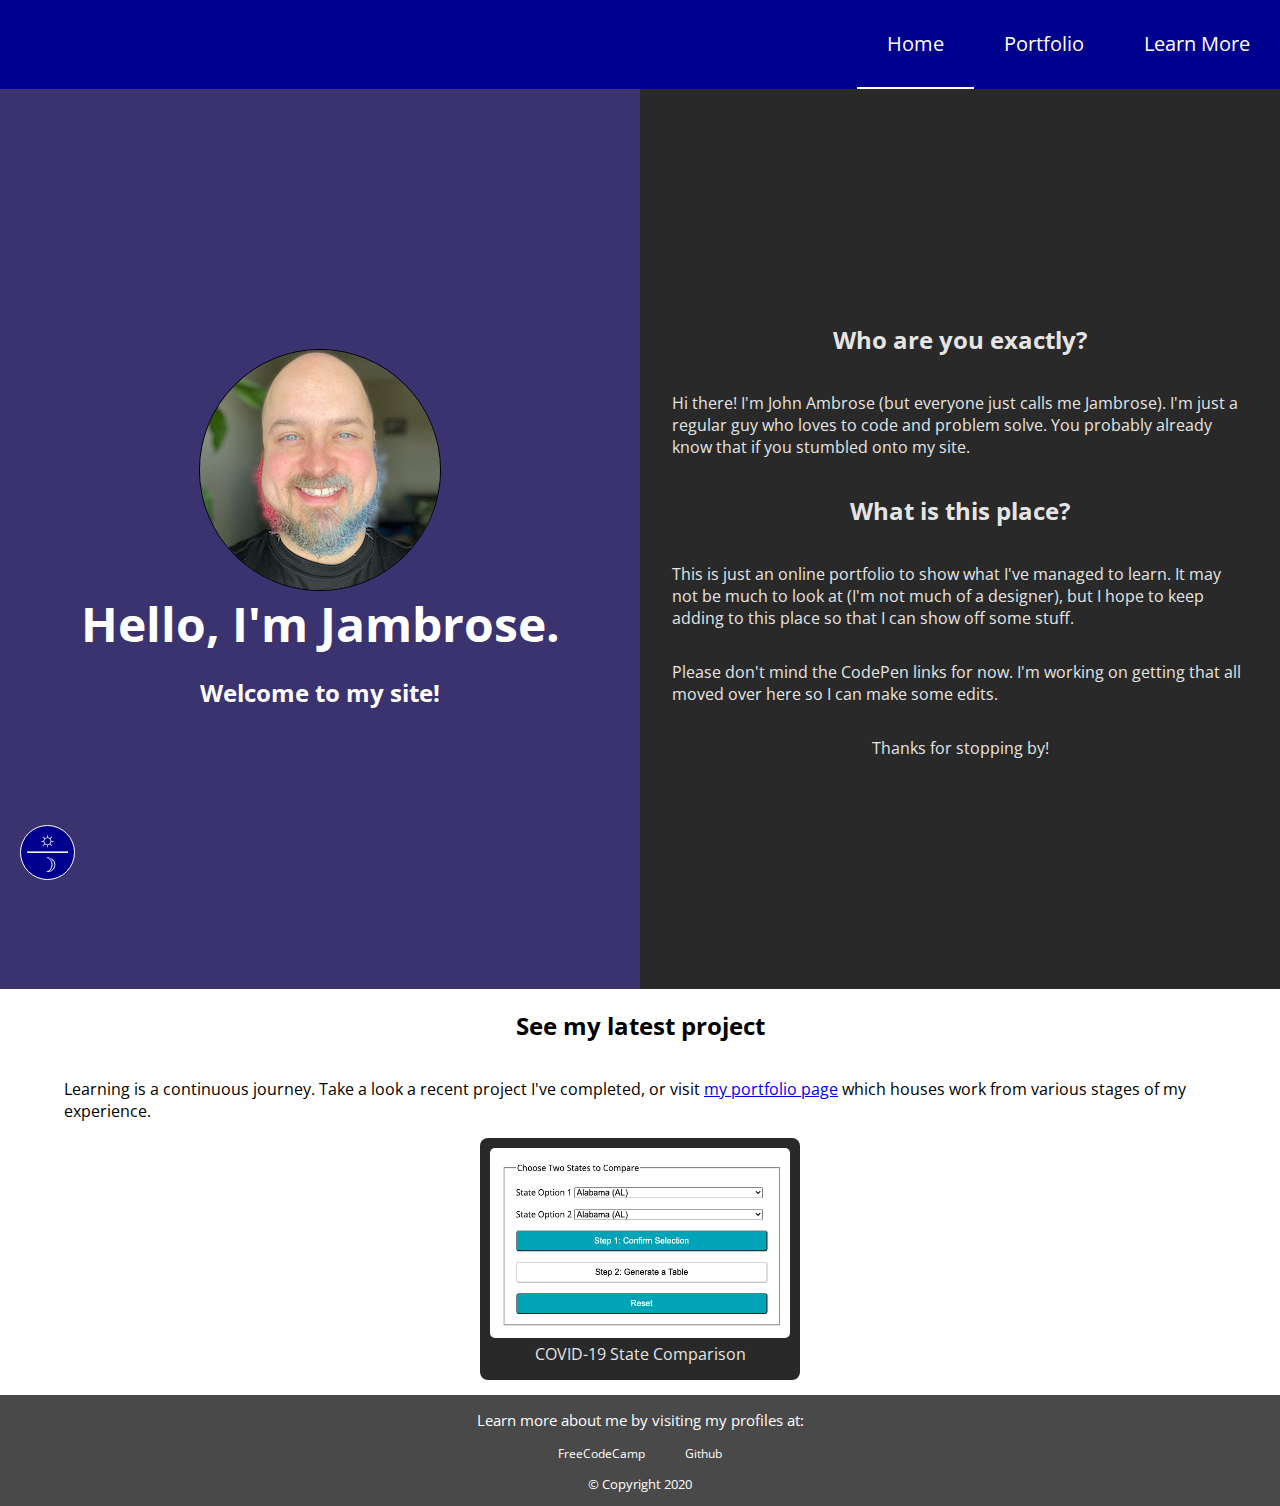
<file: index.html>
<!DOCTYPE html>
<html>

<head>
	<title>Welcome to Jambrose's Portfolio</title>
	<link rel="stylesheet" type="text/css" href="css/main.css">
	<link href="https://fonts.googleapis.com/css?family=Open+Sans:300,400,400i,600,700&display=swap" rel="stylesheet">
	<meta name="viewport" content="width=device-width, initial-scale=1">
</head>

<body>

	<nav id="navbar">
		<button id="theme-switcher" alt="switch day/night mode" role="switch day/night mode"
			onclick="swapTheme()">&#9788;
			<hr>&#9789;
		</button>
		<ul>
			<li class="selected" id="home"><a href="#">Home</a></li>
			<li id="nav-about-me"><a href="#about-me">About Me</a></li>
			<li><a href="portfolio/portfolio.html">Portfolio</a></li>
			<li><a href="#tech-social">Learn More</a></li>
		</ul>
	</nav>
	<main>
		<section id="welcome-section">
			<img id="profile-pic" src="img/jambrose-small.jpeg"
				alt="Picture of John Ambrose smiling with a mutli-colorbeard">
			<h1>Hello, I'm Jambrose.</h1>
			<h2 id="welcome-tagline">Welcome to my site!</h2>
		</section>
		<section id="about-me">
			<h2>Who are you exactly?</h2>
			<p>
				Hi there! I'm John Ambrose (but everyone just calls me Jambrose). I'm just a regular guy who loves
				to code and problem solve. You probably already know that if you stumbled onto my site.
			</p>
			<h2>What is this place?</h2>
			<p>
				This is just an online portfolio to show what I've managed to learn. It may not be much to look
				at (I'm not much of a designer), but I hope to keep adding to this place so that I can show off
				some stuff.
			</p>
			<p>
				Please don't mind the CodePen links for now. I'm working on getting that all moved over here so
				I can make some edits.
			</p>
			<p>
				Thanks for stopping by!
			</p>
		</section>
		<section id="project-highlight">
			<h2>See my latest project</h1>
				<p>
					Learning is a continuous journey. Take a look a recent project I've completed, or visit <a
						href="portfolio/portfolio.html">my portfolio
						page</a> which houses work from various stages of my experience.
				</p>
				<div id="gallery">
					<a href="portfolio/covid_API.html" class="project-tile"><img
							alt="preview image covid state comparison page" src="img/covid-state-compare.png">COVID-19
						State Comparison</a>
				</div>
		</section>

		<section id="tech-social">
			<p>Learn more about me by visiting my profiles at:</p>
			<ul id="link-list">
				<li><a target="_blank" href="https://www.freecodecamp.org/thejambrose">FreeCodeCamp</a></li>
				<li><a target="_blank" id="profile-link" href="https://github.com/TheJambrose">Github</a></li>
			</ul>
		</section>

	</main>

	<footer>
		<p>&copy; Copyright 2020 </p>
	</footer>

	<script src="js/script.js"></script>
</body>

</html>
</file>
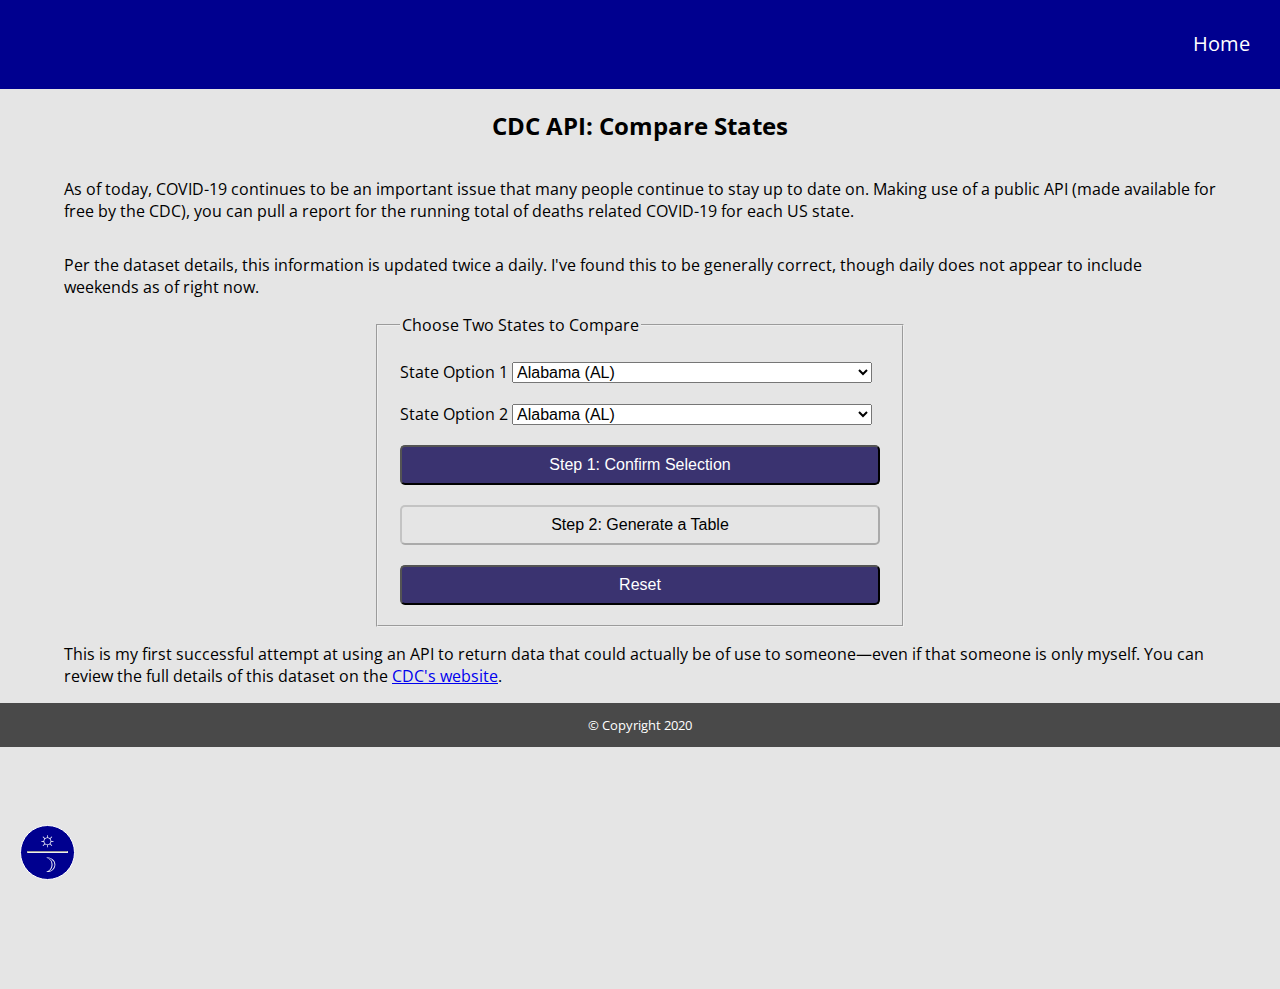
<file: covid_API/covid_API.html>
<!DOCTYPE html>
<html>

<head>
	<title>Compare Covid Deaths Between States</title>
	<link rel="stylesheet" type="text/css" href="../css/main.css">
	<link href="https://fonts.googleapis.com/css?family=Open+Sans:300,400,400i,600,700&display=swap" rel="stylesheet">
	<link rel="stylesheet" type="text/css" href="../css/covid_API.css">
	<meta name="viewport" content="width=device-width, initial-scale=1">
</head>

<body>

	<nav id="navbar">
		<button id="theme-switcher" alt="switch day/night mode" role="switch day/night mode"
			onclick="swapTheme()">&#9788;
			<hr>&#9789;
		</button>
		<ul>
			<li id="home-button"><a href="../index.html">Home</a></li>
		</ul>
	</nav>
	<main>
		<section id="intro">
			<h2>CDC API: Compare States</h2>
			<p>As of today, COVID-19 continues to be an important issue that many people continue to stay up to date on.
				Making use of a public API (made available for free by the CDC), you can pull a report for the running
				total of deaths related COVID-19 for each US state.</p>
			<p>Per the dataset details, this information is updated twice a daily. I&apos;ve found this to be generally
				correct,
				though daily does not appear to include weekends as of right now.</p>
			<fieldset>
				<legend>Choose Two States to Compare</legend>

				<label for="stateA">State Option 1
					<select id="stateA">
						<option value="AL">Alabama (AL)</option>
						<option value="AK">Alaska (AK)</option>
						<option value="AZ">Arizona (AZ)</option>
						<option value="AR">Arkansas (AR)</option>
						<option value="CA">California (CA)</option>
						<option value="CO">Colorado (CO)</option>
						<option value="CT">Connecticut (CT)</option>
						<option value="DE">Delaware (DE)</option>
						<option value="DC">District Of Columbia (DC)</option>
						<option value="FL">Florida (FL)</option>
						<option value="GA">Georgia (GA)</option>
						<option value="HI">Hawaii (HI)</option>
						<option value="ID">Idaho (ID)</option>
						<option value="IL">Illinois (IL)</option>
						<option value="IN">Indiana (IN)</option>
						<option value="IA">Iowa (IA)</option>
						<option value="KS">Kansas (KS)</option>
						<option value="KY">Kentucky (KY)</option>
						<option value="LA">Louisiana (LA)</option>
						<option value="ME">Maine (ME)</option>
						<option value="MD">Maryland (MD)</option>
						<option value="MA">Massachusetts (MA)</option>
						<option value="MI">Michigan (MI)</option>
						<option value="MN">Minnesota (MN)</option>
						<option value="MS">Mississippi (MS)</option>
						<option value="MO">Missouri (MO)</option>
						<option value="MT">Montana (MT)</option>
						<option value="NE">Nebraska (NE)</option>
						<option value="NV">Nevada (NV)</option>
						<option value="NH">New Hampshire (NH)</option>
						<option value="NJ">New Jersey (NJ)</option>
						<option value="NM">New Mexico (NM)</option>
						<option value="NY">New York (NY)</option>
						<option value="NC">North Carolina (NC)</option>
						<option value="ND">North Dakota (ND)</option>
						<option value="OH">Ohio (OH)</option>
						<option value="OK">Oklahoma (OK)</option>
						<option value="OR">Oregon (OR)</option>
						<option value="PA">Pennsylvania (PA)</option>
						<option value="RI">Rhode Island (RI)</option>
						<option value="SC">South Carolina (SC)</option>
						<option value="SD">South Dakota (SD)</option>
						<option value="TN">Tennessee (TN)</option>
						<option value="TX">Texas (TX)</option>
						<option value="UT">Utah (UT)</option>
						<option value="VT">Vermont(VT)</option>
						<option value="VA">Virginia(VA)</option>
						<option value="WA">Washington(WA)</option>
						<option value="WV">West Virginia(WV)</option>
						<option value="WI">Wisconsin (WI)</option>
						<option value="WY">Wyoming (WY)</option>
					</select>
				</label>
				<label for="stateB">State Option 2
					<select id="stateB">
						<option value="AL">Alabama (AL)</option>
						<option value="AK">Alaska (AK)</option>
						<option value="AZ">Arizona (AZ)</option>
						<option value="AR">Arkansas (AR)</option>
						<option value="CA">California (CA)</option>
						<option value="CO">Colorado (CO)</option>
						<option value="CT">Connecticut (CT)</option>
						<option value="DE">Delaware (DE)</option>
						<option value="DC">District Of Columbia (DC)</option>
						<option value="FL">Florida (FL)</option>
						<option value="GA">Georgia (GA)</option>
						<option value="HI">Hawaii (HI)</option>
						<option value="ID">Idaho (ID)</option>
						<option value="IL">Illinois (IL)</option>
						<option value="IN">Indiana (IN)</option>
						<option value="IA">Iowa (IA)</option>
						<option value="KS">Kansas (KS)</option>
						<option value="KY">Kentucky (KY)</option>
						<option value="LA">Louisiana (LA)</option>
						<option value="ME">Maine (ME)</option>
						<option value="MD">Maryland (MD)</option>
						<option value="MA">Massachusetts (MA)</option>
						<option value="MI">Michigan (MI)</option>
						<option value="MN">Minnesota (MN)</option>
						<option value="MS">Mississippi (MS)</option>
						<option value="MO">Missouri (MO)</option>
						<option value="MT">Montana (MT)</option>
						<option value="NE">Nebraska (NE)</option>
						<option value="NV">Nevada (NV)</option>
						<option value="NH">New Hampshire (NH)</option>
						<option value="NJ">New Jersey (NJ)</option>
						<option value="NM">New Mexico (NM)</option>
						<option value="NY">New York (NY)</option>
						<option value="NC">North Carolina (NC)</option>
						<option value="ND">North Dakota (ND)</option>
						<option value="OH">Ohio (OH)</option>
						<option value="OK">Oklahoma (OK)</option>
						<option value="OR">Oregon (OR)</option>
						<option value="PA">Pennsylvania (PA)</option>
						<option value="RI">Rhode Island (RI)</option>
						<option value="SC">South Carolina (SC)</option>
						<option value="SD">South Dakota (SD)</option>
						<option value="TN">Tennessee (TN)</option>
						<option value="TX">Texas (TX)</option>
						<option value="UT">Utah (UT)</option>
						<option value="VT">Vermont(VT)</option>
						<option value="VA">Virginia(VA)</option>
						<option value="WA">Washington(WA)</option>
						<option value="WV">West Virginia(WV)</option>
						<option value="WI">Wisconsin (WI)</option>
						<option value="WY">Wyoming (WY)</option>
					</select>
				</label>

				<button id="confirm-state" onclick="confirmStates()"> Step 1: Confirm Selection</button>
				<button id="tableGen" disabled onclick="makeBothTables()">Step 2: Generate a Table</button>
				<button onclick="reset()">Reset</button>
			</fieldset>
		</section>
		<section id="tableOutput"></section>

		<section>
			<p>This is my first successful attempt at using an API to return data that could actually be of use to
				someone&mdash;even if that someone is only myself. You can review the full details of this dataset on
				the
				<a
					href="https://data.cdc.gov/Case-Surveillance/United-States-COVID-19-Cases-and-Deaths-by-State-o/9mfq-cb36">CDC's
					website</a>.
			</p>
		</section>
		<footer>
			<p>&copy; Copyright 2020 </p>
		</footer>
	</main>


</body>
<script src="../js/script.js"></script>
<script src="../js/covid_API.js"></script>

</html>
</file>
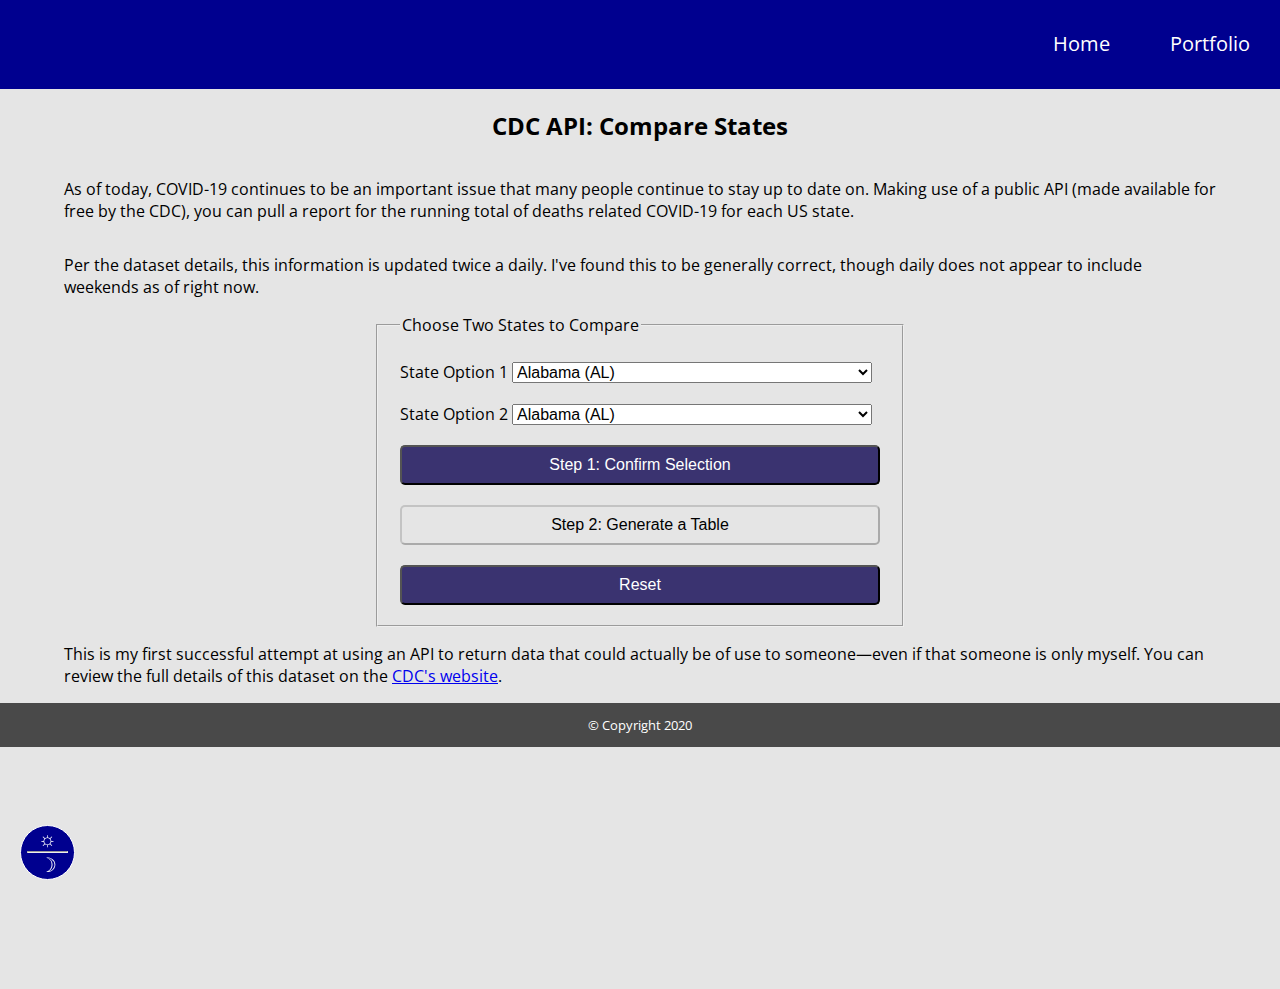
<file: portfolio/covid_API.html>
<!DOCTYPE html>
<html>

<head>
	<title>Compare Covid Deaths Between States</title>
	<link rel="stylesheet" type="text/css" href="../css/main.css">
	<link href="https://fonts.googleapis.com/css?family=Open+Sans:300,400,400i,600,700&display=swap" rel="stylesheet">
	<link rel="stylesheet" type="text/css" href="../css/covid_API.css">
	<meta name="viewport" content="width=device-width, initial-scale=1">
</head>

<body>

	<nav id="navbar">
		<button id="theme-switcher" alt="switch day/night mode" role="switch day/night mode"
			onclick="swapTheme()">&#9788;
			<hr>&#9789;
		</button>
		<ul>
			<li id="home-button"><a href="../index.html">Home</a></li>
			<li><a href="../portfolio/portfolio.html">Portfolio</a></li>
		</ul>
	</nav>
	<main>
		<section id="intro">
			<h2>CDC API: Compare States</h2>
			<p>As of today, COVID-19 continues to be an important issue that many people continue to stay up to date on.
				Making use of a public API (made available for free by the CDC), you can pull a report for the running
				total of deaths related COVID-19 for each US state.</p>
			<p>Per the dataset details, this information is updated twice a daily. I&apos;ve found this to be generally
				correct,
				though daily does not appear to include weekends as of right now.</p>
			<fieldset>
				<legend>Choose Two States to Compare</legend>

				<label for="stateA">State Option 1
					<select id="stateA">
						<option value="AL">Alabama (AL)</option>
						<option value="AK">Alaska (AK)</option>
						<option value="AZ">Arizona (AZ)</option>
						<option value="AR">Arkansas (AR)</option>
						<option value="CA">California (CA)</option>
						<option value="CO">Colorado (CO)</option>
						<option value="CT">Connecticut (CT)</option>
						<option value="DE">Delaware (DE)</option>
						<option value="DC">District Of Columbia (DC)</option>
						<option value="FL">Florida (FL)</option>
						<option value="GA">Georgia (GA)</option>
						<option value="HI">Hawaii (HI)</option>
						<option value="ID">Idaho (ID)</option>
						<option value="IL">Illinois (IL)</option>
						<option value="IN">Indiana (IN)</option>
						<option value="IA">Iowa (IA)</option>
						<option value="KS">Kansas (KS)</option>
						<option value="KY">Kentucky (KY)</option>
						<option value="LA">Louisiana (LA)</option>
						<option value="ME">Maine (ME)</option>
						<option value="MD">Maryland (MD)</option>
						<option value="MA">Massachusetts (MA)</option>
						<option value="MI">Michigan (MI)</option>
						<option value="MN">Minnesota (MN)</option>
						<option value="MS">Mississippi (MS)</option>
						<option value="MO">Missouri (MO)</option>
						<option value="MT">Montana (MT)</option>
						<option value="NE">Nebraska (NE)</option>
						<option value="NV">Nevada (NV)</option>
						<option value="NH">New Hampshire (NH)</option>
						<option value="NJ">New Jersey (NJ)</option>
						<option value="NM">New Mexico (NM)</option>
						<option value="NY">New York (NY)</option>
						<option value="NC">North Carolina (NC)</option>
						<option value="ND">North Dakota (ND)</option>
						<option value="OH">Ohio (OH)</option>
						<option value="OK">Oklahoma (OK)</option>
						<option value="OR">Oregon (OR)</option>
						<option value="PA">Pennsylvania (PA)</option>
						<option value="RI">Rhode Island (RI)</option>
						<option value="SC">South Carolina (SC)</option>
						<option value="SD">South Dakota (SD)</option>
						<option value="TN">Tennessee (TN)</option>
						<option value="TX">Texas (TX)</option>
						<option value="UT">Utah (UT)</option>
						<option value="VT">Vermont(VT)</option>
						<option value="VA">Virginia(VA)</option>
						<option value="WA">Washington(WA)</option>
						<option value="WV">West Virginia(WV)</option>
						<option value="WI">Wisconsin (WI)</option>
						<option value="WY">Wyoming (WY)</option>
					</select>
				</label>
				<label for="stateB">State Option 2
					<select id="stateB">
						<option value="AL">Alabama (AL)</option>
						<option value="AK">Alaska (AK)</option>
						<option value="AZ">Arizona (AZ)</option>
						<option value="AR">Arkansas (AR)</option>
						<option value="CA">California (CA)</option>
						<option value="CO">Colorado (CO)</option>
						<option value="CT">Connecticut (CT)</option>
						<option value="DE">Delaware (DE)</option>
						<option value="DC">District Of Columbia (DC)</option>
						<option value="FL">Florida (FL)</option>
						<option value="GA">Georgia (GA)</option>
						<option value="HI">Hawaii (HI)</option>
						<option value="ID">Idaho (ID)</option>
						<option value="IL">Illinois (IL)</option>
						<option value="IN">Indiana (IN)</option>
						<option value="IA">Iowa (IA)</option>
						<option value="KS">Kansas (KS)</option>
						<option value="KY">Kentucky (KY)</option>
						<option value="LA">Louisiana (LA)</option>
						<option value="ME">Maine (ME)</option>
						<option value="MD">Maryland (MD)</option>
						<option value="MA">Massachusetts (MA)</option>
						<option value="MI">Michigan (MI)</option>
						<option value="MN">Minnesota (MN)</option>
						<option value="MS">Mississippi (MS)</option>
						<option value="MO">Missouri (MO)</option>
						<option value="MT">Montana (MT)</option>
						<option value="NE">Nebraska (NE)</option>
						<option value="NV">Nevada (NV)</option>
						<option value="NH">New Hampshire (NH)</option>
						<option value="NJ">New Jersey (NJ)</option>
						<option value="NM">New Mexico (NM)</option>
						<option value="NY">New York (NY)</option>
						<option value="NC">North Carolina (NC)</option>
						<option value="ND">North Dakota (ND)</option>
						<option value="OH">Ohio (OH)</option>
						<option value="OK">Oklahoma (OK)</option>
						<option value="OR">Oregon (OR)</option>
						<option value="PA">Pennsylvania (PA)</option>
						<option value="RI">Rhode Island (RI)</option>
						<option value="SC">South Carolina (SC)</option>
						<option value="SD">South Dakota (SD)</option>
						<option value="TN">Tennessee (TN)</option>
						<option value="TX">Texas (TX)</option>
						<option value="UT">Utah (UT)</option>
						<option value="VT">Vermont(VT)</option>
						<option value="VA">Virginia(VA)</option>
						<option value="WA">Washington(WA)</option>
						<option value="WV">West Virginia(WV)</option>
						<option value="WI">Wisconsin (WI)</option>
						<option value="WY">Wyoming (WY)</option>
					</select>
				</label>

				<button id="confirm-state" onclick="confirmStates()"> Step 1: Confirm Selection</button>
				<button id="tableGen" disabled onclick="makeBothTables()">Step 2: Generate a Table</button>
				<button onclick="reset()">Reset</button>
			</fieldset>
		</section>
		<section id="tableOutput"></section>

		<section>
			<p>This is my first successful attempt at using an API to return data that could actually be of use to
				someone&mdash;even if that someone is only myself. You can review the full details of this dataset on
				the
				<a
					href="https://data.cdc.gov/Case-Surveillance/United-States-COVID-19-Cases-and-Deaths-by-State-o/9mfq-cb36">CDC's
					website</a>.
			</p>
		</section>
		<footer>
			<p>&copy; Copyright 2020 </p>
		</footer>
	</main>

	<script src="../js/script.js"></script>
	<script src="../js/covid_API.js"></script>
</body>


</html>
</file>
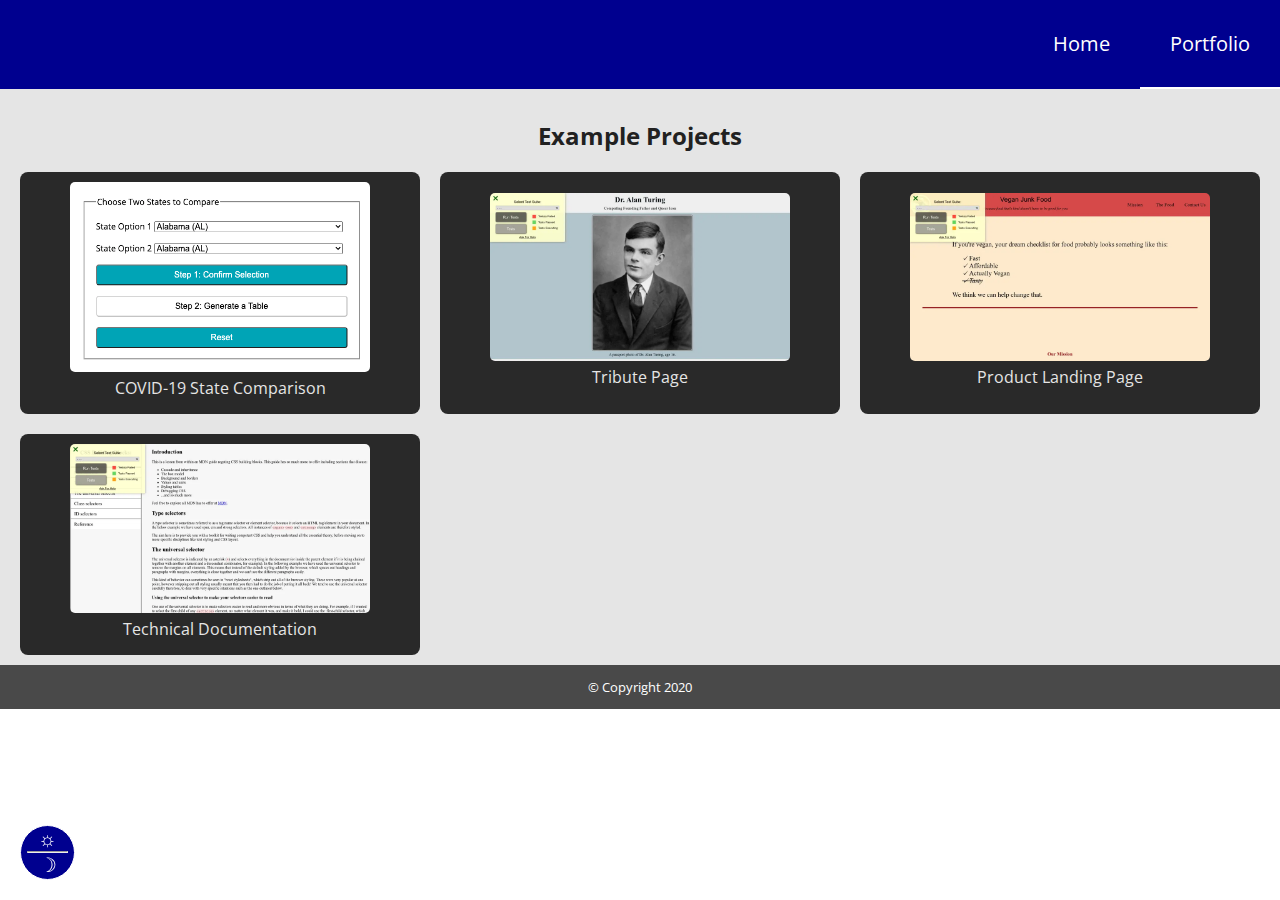
<file: portfolio/portfolio.html>
<!DOCTYPE html>
<!--[if lt IE 7]>      <html class="no-js lt-ie9 lt-ie8 lt-ie7"> <![endif]-->
<!--[if IE 7]>         <html class="no-js lt-ie9 lt-ie8"> <![endif]-->
<!--[if IE 8]>         <html class="no-js lt-ie9"> <![endif]-->
<!--[if gt IE 8]>      <html class="no-js"> <!--<![endif]-->
<html>

<head>
    <meta charset="utf-8">
    <meta http-equiv="X-UA-Compatible" content="IE=edge">
    <title>Portfolio Page</title>
    <meta name="description" content="">
    <meta name="viewport" content="width=device-width, initial-scale=1">
    <link rel="stylesheet" href="../css/main.css">
    <link rel="stylesheet" href="../css/portfolio.css">
    <link href="https://fonts.googleapis.com/css?family=Open+Sans:300,400,400i,600,700&display=swap" rel="stylesheet">
</head>

<body>
    <!--[if lt IE 7]>
            <p class="browsehappy">You are using an <strong>outdated</strong> browser. Please <a href="#">upgrade your browser</a> to improve your experience.</p>
        <![endif]-->
    <nav id="navbar">
        <button id="theme-switcher" alt="switch day/night mode" role="switch day/night mode"
            onclick="swapTheme()">&#9788;
            <hr>&#9789;
        </button>
        <ul>
            <li id="home-button"><a href="../index.html">Home</a></li>
            <li class="selected"><a href="#projects">Portfolio</a></li>
        </ul>
    </nav>
    <main>
        <section id="projects">
            <h2>Example Projects</h2>

            <div id="gallery">
                <a href="../portfolio/covid_API.html" class="project-tile"><img
                        alt="preview image covid state comparison page" src="../img/covid-state-compare.png">COVID-19
                    State Comparison</a>
                <a href="https://codepen.io/thejambrose/pen/KKpqNMJ" class="project-tile"><img
                        alt="preview image of tribute page" src="../img/tribute_turing.png">Tribute Page</a>

                <a href="https://codepen.io/thejambrose/pen/WNvEwvJ" class="project-tile"><img
                        alt="preview image of product langing page" src="../img/prod_landing.png">Product Landing
                    Page</a>

                <a href="https://codepen.io/thejambrose/pen/LYVjgqx" class="project-tile"><img
                        alt="preview image of technical documentation page" src="../img/tech_doc.png">Technical
                    Documentation</a>
            </div>

        </section>
    </main>
    <footer>
        <p>&copy; Copyright 2020 </p>
    </footer>
    <script src="../js/script.js"></script>
</body>

</html>
</file>
<file: css/main.css>
:root {

/*Day Themes*/ /*Night Themes*/
--nav-color: /*#4747FF*/ #00008F;
--main-splash-color: /*#00a4b6*/#3A3370;
--primary-backround-color: /*#ffffff*/ #E5E5E5;
--secondary-backround-color:/* #E5E5E5*/ #292929;
--secondary-text-color: /*#212121*/ #E5E5E5;

/*Neutral Themes*/
--very-dark-background-color: #494949;
--primary-text-color: #212121;
--white-primary-color: #FFFFFF;
}

body {
	font-family: 'Open Sans', sans-serif;
	background: #FFFFFF;
	margin: 0;
	padding-bottom: 0;
	display: flex;
	flex-direction: column;
}

#navbar {
	/*position: fixed;*/
	top: 0;
	left: 0;
	background: var(--nav-color);
	display: flex;
	width: 100%;
}

#theme-switcher {
	width: 2.75em;
	height: 2.75em;
	border-radius: 50%;
	position: fixed;
	bottom:1em;
	left: 1em;
	border: 1px solid var(--white-primary-color);
	background: lightgrey;
/*	transform: rotate(-40deg);*/
	font-size: 1.25em;
	font-kerning: 0;
	background: var(--nav-color);
	color: var(--white-primary-color);
}

#theme-switcher hr {
	padding: 0;
	margin: 0;
}

#theme-switcher input {
  opacity: 0;
  width: 0;
  height: 0;
}

#navbar ul {
	margin: 0;
	width: 100%;
	display: flex;
	justify-content: space-around;
	box-shadow: 1px 0 1px 1px black;
	padding:0;
}

nav li {
	list-style: none;
	display: flex;
	flex-direction: row;
	
}

nav a {
	font-size: 1.25em;
	padding: .5em 0;
	text-decoration: none;
	color: var(--white-primary-color);
	text-align: center;
	border-bottom:2px solid var(--nav-color);
	transition: border-bottom .25s;
}

nav .selected a {
	border-bottom: 2px solid var(--white-primary-color);
}

nav a:hover {
	border-bottom: 2px solid var(--white-primary-color);
	transition: border-bottom .25s;
}

section {
	padding-left: 5%;
	padding-right: 5%;
	display: flex;
	flex-direction: column;
	align-items: center;
	justify-content: center;
}

/******************
BEGIN WELCOME
******************/

main {
	display: flex;
	flex-direction: column;
}

#welcome-section {
	background: var(--main-splash-color);
	height: 100vh;
	color: var(--white-primary-color);
	display: flex;
	flex-direction: column;
	align-items: center;
	justify-content: center;
}

h1 {
	font-size: 4em;
	margin: 0;
	text-align: center;
}

#welcome-tagline {
	/*font-style: italic;*/
	/*font-weight: 400;*/
}

#profile-pic {
	border: 1px solid black;
	border-radius: 50%;
}

#about-me {
	background: var(--secondary-backround-color);
	color: var(--secondary-text-color);
	grid-area: about-me;
}

/******************
END Welcome
******************/
/******************
BEGIN Project Highlight
******************/

#project-highlight {
	grid-area: project;
	margin-bottom: 15px;
}

#gallery a {
	display: flex;
	flex-direction: column;
	align-items: center;
	justify-content: center;
	text-decoration: none;
}
.project-tile {
	background: var(--secondary-backround-color);
	border-radius: 8px;
	overflow: hidden;
	padding: 10px;
	text-align: center;
	line-height: 2em;
	color: var(--secondary-text-color);
}

.project-tile img {
	width: 300px;
	border-radius: 5px;
}


/******************
END Project Highlight
******************/

/******************
BEGIN FOOTER
******************/
#tech-social, footer, #tech-social a{
	background: var(--very-dark-background-color);
	color: var(--white-primary-color);
}

#tech-social {
	/*height: 60px;*/
	grid-area: tech-social;
	font-size: .75em;
}

#tech-social p {
	font-size: 1.25em;
}

#tech-social #link-list {
	margin: 0;
	padding: 0;
	display: flex;
	flex-direction: row;
	justify-content: center;
}

#tech-social li {
	list-style: none;
	display: flex;
	flex-direction: row;
	align-items: stretch;
	height: 100%;
}

#link-list a {
	text-decoration: none;
	padding-left: 20px;
	padding-right: 20px;
}

footer {
	height: 100%;
	text-align: center;
	font-size: 0.8em;
	grid-area: footer;
}

/******************
END FOOTER
******************/

/******************
BEGIN RESPONSIVE
******************/

#gallery {
	grid-template-columns: repeat(auto-fill, minmax(250px, 1fr));
}

/*688px*/
@media (min-width: 42em)  {

	/* #gallery {
	grid-template-columns: repeat(auto-fill, minmax(48%, 1fr));
	} */

	nav a {
		font-size: 1.25em;
		padding: 1.5em;
	}

	h1 {
		font-size: 3em;
	}

	footer {
		font-size: 0.8em;
	}

}


/*992px*/
@media (min-width: 62em) {
	

	h1 {
		font-size: 3em;
	}
	
	/*at this size about me section is already visible so hide this link*/
	#navbar ul {
		margin: 0;
		width: 100%;
		display: flex;
		justify-content: flex-end;
		box-shadow: 1px 0 1px 1px black;
		padding:0;
	}

	#nav-about-me {
		display: none;
	}

	main {
		display: grid;
		grid-template-columns: 1fr 1fr;
		grid-template-rows: repeat();
		grid-template-areas: 
		"welcome about-me"
		"project project"
		"tech-social tech-social"
		"footer footer"
		;
	}
	/* #gallery {
	grid-template-columns: repeat(auto-fill, minmax(30%, 1fr));
	} */
}
</file>
<file: css/covid_API.css>
:root {

    /*Day Themes*/ /*Night Themes*/
    --nav-color: /*#4747FF*/ #00008F;
    --main-splash-color: /*#00a4b6*/#3A3370;
    --primary-backround-color: /*#ffffff*/ #E5E5E5;
    --secondary-backround-color:/* #E5E5E5*/ #292929;
    --secondary-text-color: /*#212121*/ #E5E5E5;
    
    /*Neutral Themes*/
    --very-dark-background-color: #494949;
    --primary-text-color: #212121;
    --white-primary-color: #FFFFFF;
}

main {
    min-height: 100vh;
    display: flex;
    background-color: var(--primary-backround-color);
}

section {
    background-color: var(--primary-backround-color);
    height: 100%;
    justify-content: flex-start;
}


/******************
BEGIN Table Styling
******************/

table {
    border-collapse: collapse;
    margin: 25px 0;
    font-size: 0.9em;
    font-family: sans-serif;
    min-width: 300px;
    text-align: center;
    background-color: ;
    /* box-shadow: 0 0 20px rgba(0, 0, 0, 0.15); */
}

/* Make headers sticky for longer tables*/
#tableOutput thead {
    position: sticky;
    top: 0;
}
#tableOutput {
    overflow: scroll;
    max-height: 50vh;
}

table caption {
    font-size: 1.1em;
}
thead tr {
    background-color: var(--nav-color);
    color: #ffffff;
    border: 1px solid var(--nav-color);
    /* text-align: left; */
}

th, td {
    padding: 12px 15px;
}

tbody tr {
    border: 1px solid var(--nav-color);
}
/* if I ever make this work with larger data sets */
tbody tr:nth-of-type(even) {
    background-color: #f3f3f3;
}

tbody tr:last-of-type {
    border-bottom: 2px solid #026752;
}

/* add add styling for death comparison  */

tbody .pos-result {
    font-weight: 700;
    color: rgb(196, 0, 0);
    
}

tbody .neg-result {
    font-weight: 700;
    color: rgb(0, 96, 0);
}


/******************
END Table Styling
******************/
/******************
BEGIN FORM STYLING
******************/
fieldset {
    display: flex;
    flex-direction: column;
        font-size: 1em;
}

fieldset > * {
    margin: 10px;;
}

select {
    font-size: 1em;
}

button {
    background: var(--main-splash-color);
    color: var(--white-primary-color);
    height: 2.5em;
    border-radius: 5px;
    font-size: 1em;
}

button:active {
    background:  var(--nav-color);
}
button:disabled {
    background: none;
    color: black;
}


/******************
END FORM STYLING
******************/

/******************
BEGIN Responsive
******************/
@media (min-width: 42em) {
    main {
        display: flex;
    }
    fieldset {
        width: 350px;
        justify-content: center;
        align-content: center;
    }
    select {
        width: 75%;
    }
    
}


@media (min-width: 62em) {
    main {
        display: flex;
    }
    fieldset {
        width: 500px;
        justify-content: center;
        align-content: center;
    }
    select {
        width: 75%;
    }
}
/******************
END  Responsive
******************/
</file>
<file: css/portfolio.css>
/******************
BEGIN GALLERY
******************/

#projects {
	display: flex;
	flex-direction: column;
	background: var(--primary-backround-color);
	color: var(--primary-text-color);
	text-align: center;
	padding: 10px 20px;
	/*min-height: 850px;*/
	grid-area: projects;
}

#gallery {
	/*min-height: 35vh;*/
	list-style: none;
	display: grid;
	grid-template-columns: repeat(3, minmax(200px, 1fr));
	width: 100%;
	padding: 0;
	grid-gap: 20px;
}

#gallery a {
	display: flex;
	flex-direction: column;
	align-items: center;
	justify-content: center;
	text-decoration: none;
}

.project-tile {
	background: var(--secondary-backround-color);
	border-radius: 8px;
	overflow: hidden;
	padding: 10px;
	text-align: center;
	line-height: 2em;
	color: var(--secondary-text-color);
}


.project-tile img {
	width: 300px;
	border-radius: 5px;
}


/******************
END GALLERY
******************/
/******************
BEGIN RESPONSIVE
******************/

#gallery {
	grid-template-columns: repeat(auto-fill, minmax(250px, 1fr));
}

/*688px*/
@media (min-width: 42em)  {

	nav a {
		font-size: 1.25em;
		padding: 1.5em;
	}
    
	#gallery {
        grid-template-columns: repeat(auto-fill, minmax(48%, 1fr));
        }

	h1 {
		font-size: 3em;
	}

	footer {
		font-size: 0.8em;
	}

}


/*992px*/
@media (min-width: 62em) {
	

	h1 {
		font-size: 3em;
	}
	
	/*at this size about me section is already visible so hide this link*/
	#navbar ul {
		margin: 0;
		width: 100%;
		display: flex;
		justify-content: flex-end;
		box-shadow: 1px 0 1px 1px black;
		padding:0;
	}

	main {
		display: grid;
		grid-template-columns: 1fr 1fr;
		grid-template-rows: repeat();
		grid-template-areas: 
		"projects projects"
		"footer footer"
		;
	}
	#gallery {
	grid-template-columns: repeat(auto-fill, minmax(30%, 1fr));
	}
}

/******************
END RESPONSIVE
******************/
</file>
